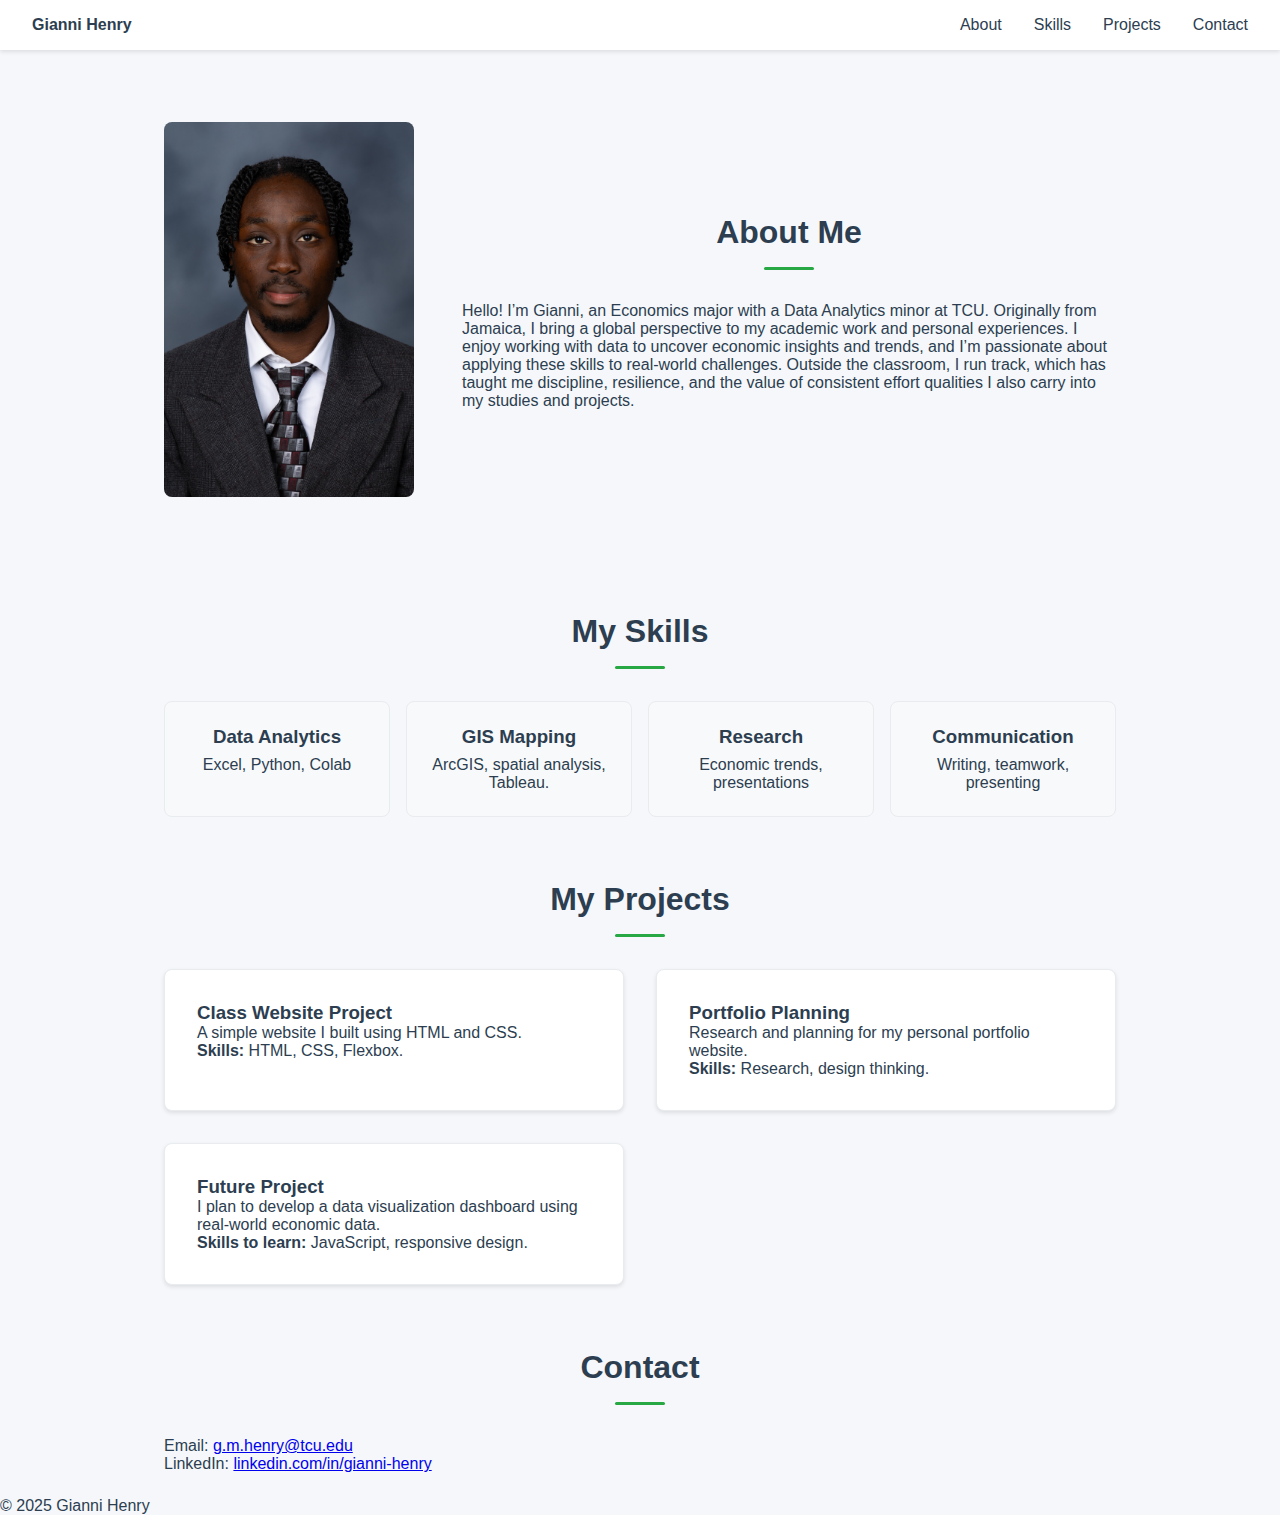
<file: index.html>
<!DOCTYPE html>
<html lang="en">
<head>
  <meta charset="UTF-8" />
  <meta name="viewport" content="width=device-width, initial-scale=1.0"/>
  <title>Gianni Henry - Portfolio</title>
  <link rel="stylesheet" href="css/css/style.css"/>
</head>
<body>
  <header>
    <nav>
      <div class="nav-container">
        <a href="#" class="logo">Gianni Henry</a>
        <div class="nav-links">
          <a href="#about">About</a>
          <a href="#skills">Skills</a>
          <a href="#projects">Projects</a>
          <a href="#contact">Contact</a>
        </div>
      </div>
    </nav>
  </header>

  <main>
    <!-- About Section (Task 2) -->
    <section id="about" class="about-section">
      <div class="about-image">
        <img src="images/IMG_0994.JPG" width="40%"alt="Gianni Henry, Economics student at TCU"/>
      </div>
      <div class="about-text">
        <h2>About Me</h2>
        <p>Hello! I’m Gianni, an Economics major with a Data Analytics minor at TCU. Originally from Jamaica, I bring a global perspective to my academic work and personal experiences. I enjoy working with data to uncover economic insights and trends, and I’m passionate about applying these skills to real-world challenges. Outside the classroom, I run track, which has taught me discipline, resilience, and the value of consistent effort qualities I also carry into my studies and projects.</p>
      </div>
    </section>

    <!-- Skills Section (Task 1) -->
    <section id="skills" class="skills-section">
      <h2>My Skills</h2>
      <div class="skills-container">
        <div class="skill-card"><h3>Data Analytics</h3><p>Excel, Python, Colab</p></div>
        <div class="skill-card"><h3>GIS Mapping</h3><p>ArcGIS, spatial analysis, Tableau.</p></div>
        <div class="skill-card"><h3>Research</h3><p>Economic trends, presentations</p></div>
        <div class="skill-card"><h3>Communication</h3><p>Writing, teamwork, presenting</p></div>
    </div>
      </section>

    <!-- Projects Section (Task 4) -->
    <section id="projects" class="projects-section">
      <h2>My Projects</h2>
      <div class="projects-container">
        <article class="project-card">
          <h3>Class Website Project</h3>
          <p>A simple website I built using HTML and CSS.</p>
          <p><strong>Skills:</strong> HTML, CSS, Flexbox.</p>
        </article>
        <article class="project-card">
          <h3>Portfolio Planning</h3>
          <p>Research and planning for my personal portfolio website.</p>
          <p><strong>Skills:</strong> Research, design thinking.</p>
        </article>
        <article class="project-card">
          <h3>Future Project</h3>
          <p>I plan to develop a data visualization dashboard using real-world economic data.</p>
          <p><strong>Skills to learn:</strong> JavaScript, responsive design.</p>
        </article>
      </div>
    </section>

    <!-- Contact Section -->
    <section id="contact" class="contact-section">
      <h2>Contact</h2>
      <p>Email: <a href="mailto:g.m.henry@tcu.edu">g.m.henry@tcu.edu</a></p>
      <p>LinkedIn: <a href="https://linkedin.com/in/gianni-henry" target="_blank">linkedin.com/in/gianni-henry</a></p>
    </section>
  </main>

  <footer>
    <p>&copy; 2025 Gianni Henry</p>
  </footer>
</body>
</html>
</file>
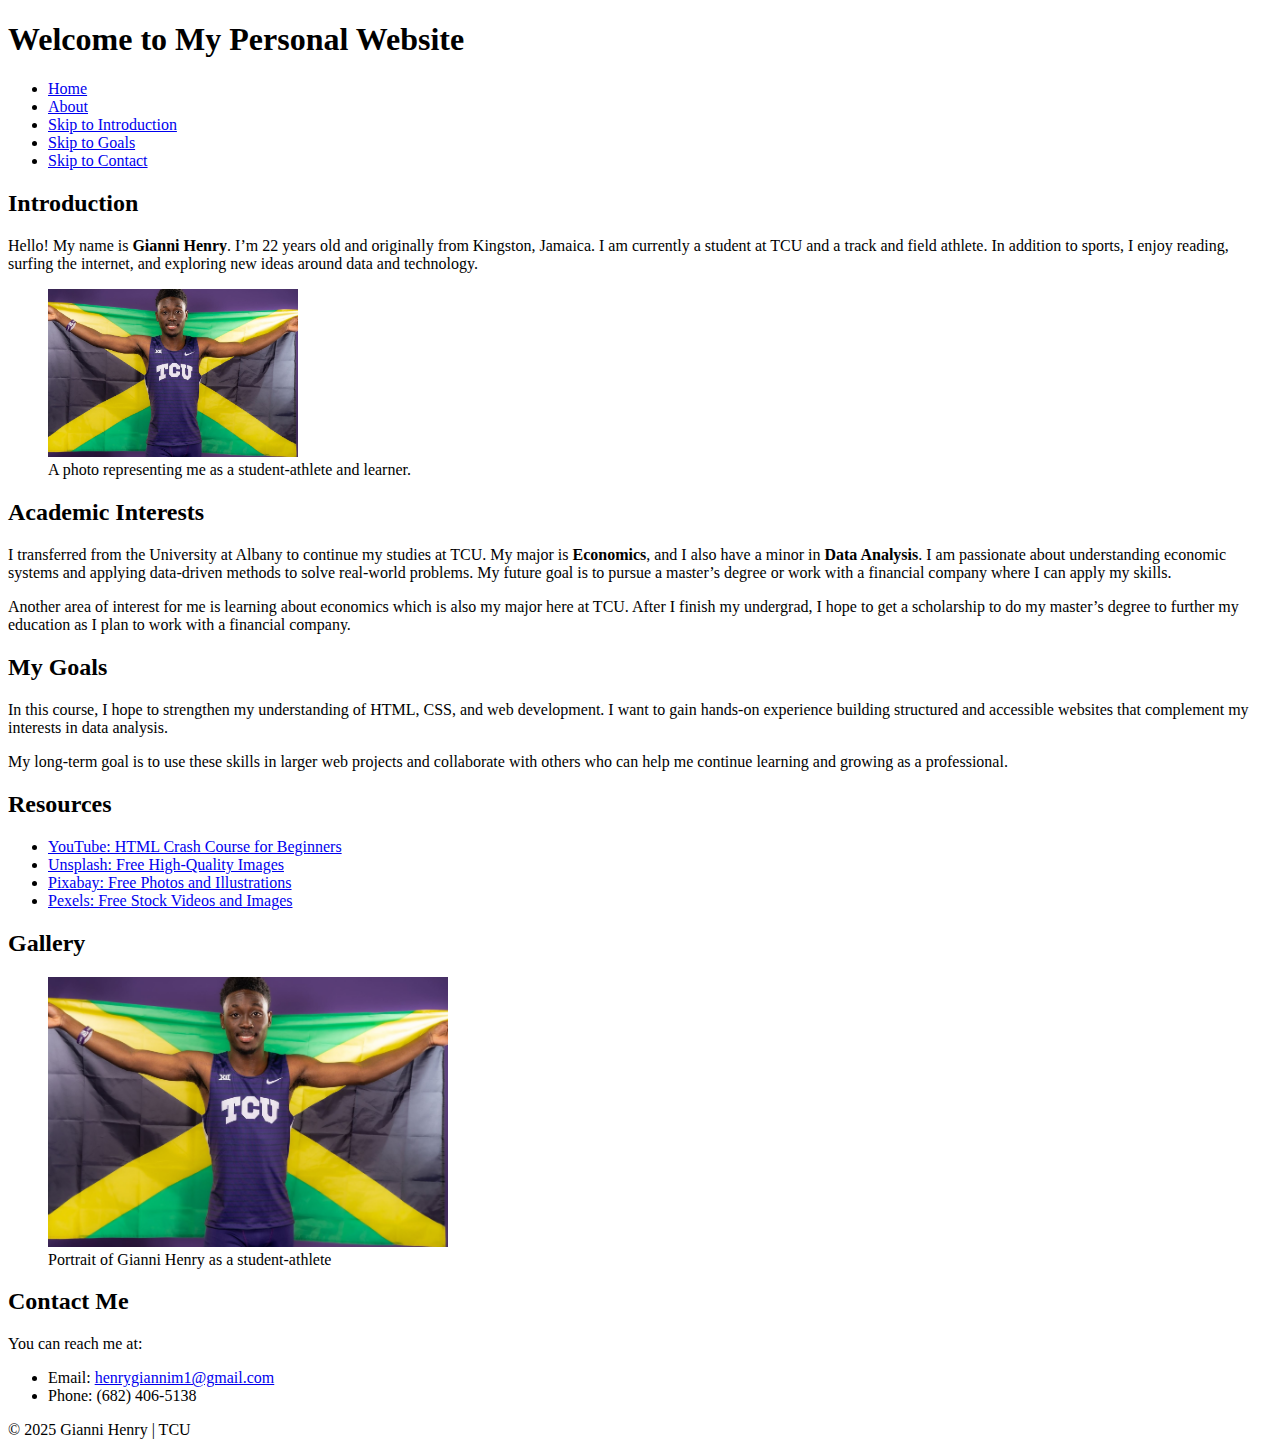
<file: about.html>
<!DOCTYPE html>
<html lang="en">
<head>
  <meta charset="UTF-8">
  <meta name="viewport" content="width=device-width, initial-scale=1.0">
  <title>About Me | Gianni Henry</title>
</head>
<body>
  <header>
    <h1>Welcome to My Personal Website</h1>
    <nav aria-label="Main navigation">
      <ul>
        <li><a href="index.html" aria-current="page">Home</a></li>
        <li><a href="about.html">About</a></li>
        <li><a href="#introduction">Skip to Introduction</a></li>
        <li><a href="#goals">Skip to Goals</a></li>
        <li><a href="#contact">Skip to Contact</a></li>
      </ul>
    </nav>
  </header>

  <main>
    <!-- Section 1: Introduction -->
    <section id="introduction">
      <h2>Introduction</h2>
      <p>Hello! My name is <strong>Gianni Henry</strong>. I’m 22 years old and originally from Kingston, Jamaica. 
      I am currently a student at TCU and a track and field athlete. In addition to sports, 
      I enjoy reading, surfing the internet, and exploring new ideas around data and technology.</p>

      <figure>
        <img src="images/5C1E3C4B-3A20-49D9-934E-9D45C0164F13.jpeg" 
             alt="Gianni Henry smiling outdoors" width="250">
        <figcaption>A photo representing me as a student-athlete and learner.</figcaption>
      </figure>
    </section>

    <!-- Section 2: Academics -->
    <section id="academics">
      <h2>Academic Interests</h2>
      <p>I transferred from the University at Albany to continue my studies at TCU. My major is <strong>Economics</strong>, 
      and I also have a minor in <strong>Data Analysis</strong>. I am passionate about understanding economic systems 
      and applying data-driven methods to solve real-world problems. My future goal is to pursue a master’s degree 
      or work with a financial company where I can apply my skills.</p>

      <p>Another area of interest for me is learning about economics which is also my major here at TCU. 
      After I finish my undergrad, I hope to get a scholarship to do my master’s degree to further my education 
      as I plan to work with a financial company.</p>
    </section>

    <!-- Section 3: Goals -->
    <section id="goals">
      <h2>My Goals</h2>
      <p>In this course, I hope to strengthen my understanding of HTML, CSS, and web development.
      I want to gain hands-on experience building structured and accessible websites that complement my 
      interests in data analysis.</p>
      <p>My long-term goal is to use these skills in larger web projects and collaborate with others 
      who can help me continue learning and growing as a professional.</p>
    </section>

    <!-- Section 4: Resources -->
    <section id="resources">
      <h2>Resources</h2>
      <ul>
        <li><a href="https://www.youtube.com/watch?v=UB1O30fR-EE" target="_blank" rel="noopener">
          YouTube: HTML Crash Course for Beginners
        </a></li>
        <li><a href="https://unsplash.com/" target="_blank" rel="noopener">
          Unsplash: Free High-Quality Images
        </a></li>
        <li><a href="https://pixabay.com/" target="_blank" rel="noopener">
          Pixabay: Free Photos and Illustrations
        </a></li>
        <li><a href="https://www.pexels.com/" target="_blank" rel="noopener">
          Pexels: Free Stock Videos and Images
        </a></li>
      </ul>
    </section>

    <!-- Section 5: Gallery -->
    <section id="gallery">
      <h2>Gallery</h2>
      <figure>
        <img src="images/5C1E3C4B-3A20-49D9-934E-9D45C0164F13.jpeg" 
             alt="Gianni Henry smiling outdoors" width="400">
        <figcaption>Portrait of Gianni Henry as a student-athlete</figcaption>
      </figure>
    </section>
  
    <!-- Section 6: Contact -->
    <section id="contact"> 
      <h2>Contact Me</h2>
      <p>You can reach me at:</p>
      <ul>
        <li>Email: <a href="mailto:henrygiannim1@gmail.com">henrygiannim1@gmail.com</a></li>
        <li>Phone: (682) 406-5138</li>
      </ul>
    </section>
  </main>

  <footer>
    <p>&copy; 2025 Gianni Henry | TCU</p>
  </footer>
</body>
</html>
</file>
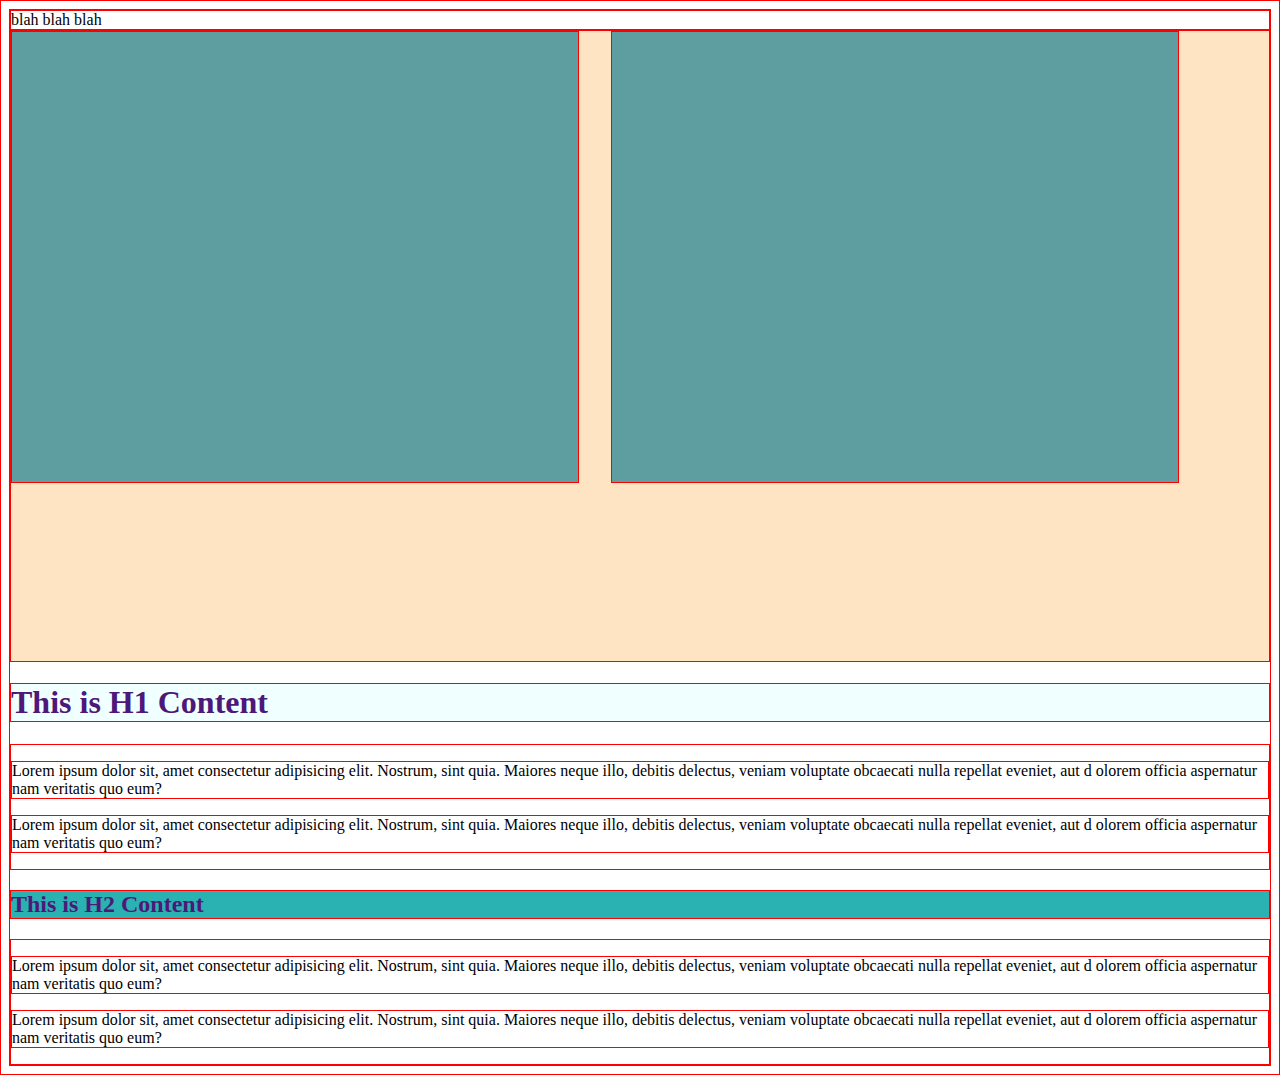
<file: sandbox/practise.html>
<!DOCTYPE html>
<html lang="en">
<head>
    <meta charset="UTF-8">
    <meta name="viewport" content="width=<device-width>, initial-scale=1.0">
    <title>Document</title>

    <link rel="stylesheet" href="sandbox_css/practise.css">


</head>
<body>
    <nav>blah blah blah</nav>
    
    <header>

        <div class="header_text"></div>

        <div class="header_pic"></div>




    </header>

    <h1>This is H1 Content</h1>

    <section>
        <p>
            Lorem ipsum dolor sit, amet consectetur adipisicing elit. Nostrum, sint quia. Maiores neque illo, debitis delectus, veniam voluptate obcaecati nulla repellat eveniet, aut d  olorem officia aspernatur nam veritatis quo eum?
        </p>

          <p>
            Lorem ipsum dolor sit, amet consectetur adipisicing elit. Nostrum, sint quia. Maiores neque illo, debitis delectus, veniam voluptate obcaecati nulla repellat eveniet, aut d  olorem officia aspernatur nam veritatis quo eum?   
        </p>
    </section>

        <h2>This is H2 Content</h2>

    <section>
        <p>
            Lorem ipsum dolor sit, amet consectetur adipisicing elit. Nostrum, sint quia. Maiores neque illo, debitis delectus, veniam voluptate obcaecati nulla repellat eveniet, aut d  olorem officia aspernatur nam veritatis quo eum?
        </p>

          <p>
            Lorem ipsum dolor sit, amet consectetur adipisicing elit. Nostrum, sint quia. Maiores neque illo, debitis delectus, veniam voluptate obcaecati nulla repellat eveniet, aut d  olorem officia aspernatur nam veritatis quo eum?   
        </p>
    </section>



</body>
</html>
</file>
<file: css/css/style.css>
/* === Base Styles === */
* { margin: 0; padding: 0; box-sizing: border-box; }
body { font-family: Arial, sans-serif; background: #f5f7fa; color: #2c3e50; }

/* === Navigation (Flexbox from LAB07) === */
.nav-container {
  display: flex;
  justify-content: space-between;
  align-items: center;
  padding: 1rem 2rem;
  background: white;
  box-shadow: 0 2px 4px rgba(0,0,0,0.1);
}
.logo { font-weight: bold; color: #2c3e50; text-decoration: none; }
.nav-links { display: flex; gap: 2rem; }
.nav-links a { text-decoration: none; color: #2c3e50; font-weight: 500; }
.nav-links a:hover { color: #28a745; }

/* === Task 3: Overall Page Layout Grid === */
main {
  display: grid;
  gap: 4rem;
  max-width: 1000px;
  margin: 0 auto;
  padding: 1rem;
}
@media (min-width: 768px) {
  main { padding: 1.5rem; }
}

/* Section headers */
section h2 {
  text-align: center;
  font-size: 2rem;
  margin-bottom: 2rem;
}
section h2::after {
  content: '';
  display: block;
  width: 50px;
  height: 3px;
  background: #28a745;
  margin: 1rem auto 0;
  border-radius: 2px;
}

/* === Task 2: About Section Grid === */
.about-section {
  display: grid;
  grid-template-columns: 1fr;
  gap: 2rem;
  padding: 3rem 0;
  align-items: center;
}
@media (min-width: 768px) {
  .about-section { grid-template-columns: 250px 1fr; gap: 3rem; }
}
.about-image { justify-self: center; }
.about-image img {
  width: 100%; max-width: 250px; border-radius: 8px;
}

/* === Task 1: Skills Grid === */
.skills-container {
  display: grid;
  grid-template-columns: repeat(auto-fit, minmax(200px, 1fr));
  gap: 1rem;
  margin-top: 2rem;
}
.skill-card {
  padding: 1.5rem;
  background: #f8f9fa;
  border-radius: 8px;
  text-align: center;
  border: 1px solid #e9ecef;
}
.skill-card h3 { margin-bottom: 0.5rem; }

/* === Task 4: Projects Showcase Grid === */
.projects-container {
  display: grid;
  grid-template-columns: 1fr;
  gap: 2rem;
  margin-top: 2rem;
}
@media (min-width: 768px) {
  .projects-container { grid-template-columns: 1fr 1fr; }
}
.project-card {
  padding: 2rem;
  background: white;
  border: 1px solid #e9ecef;
  border-radius: 8px;
  box-shadow: 0 2px 4px rgba(0,0,0,0.1);
  transition: transform 0.3s ease;
}
.project-card:hover {
  transform: translateY(-2px);
  box-shadow: 0 4px 8px rgba(0,0,0,0.15);
}

/* === Task 5: Responsive Grid Adjustments === */
@media (max-width: 480px) {
  .skills-container { grid-template-columns: 1fr; }
}
@media (min-width: 480px) {
  .skills-container { grid-template-columns: repeat(auto-fit, minmax(200px, 1fr)); }
}
@media (min-width: 768px) {
  .skills-container { grid-template-columns: repeat(auto-fit, minmax(250px, 1fr)); }
}
@media (min-width: 1024px) {
  .skills-container { grid-template-columns: repeat(4, 1fr); }
}
</file>
<file: sandbox/sandbox_css/practise.css>
* {
  border: 1px solid red;
    }

header {

    display: flex;
    flex-direction: row;
    gap: 2rem;
    height: 70vh;
    background-color: bisque;

}

.header_text {

    background-color:cadetblue;
    height: 50vh;
    width: 45%;
}


.header_pic {
    background-color:cadetblue;
    height: 50vh;
    width: 45%;
}




h1 {
    color: #4d1979;
    background-color:azure;
}

h2 {
    color: #4d1979;
    background-color:rgb(42, 177, 177);
}
</file>
